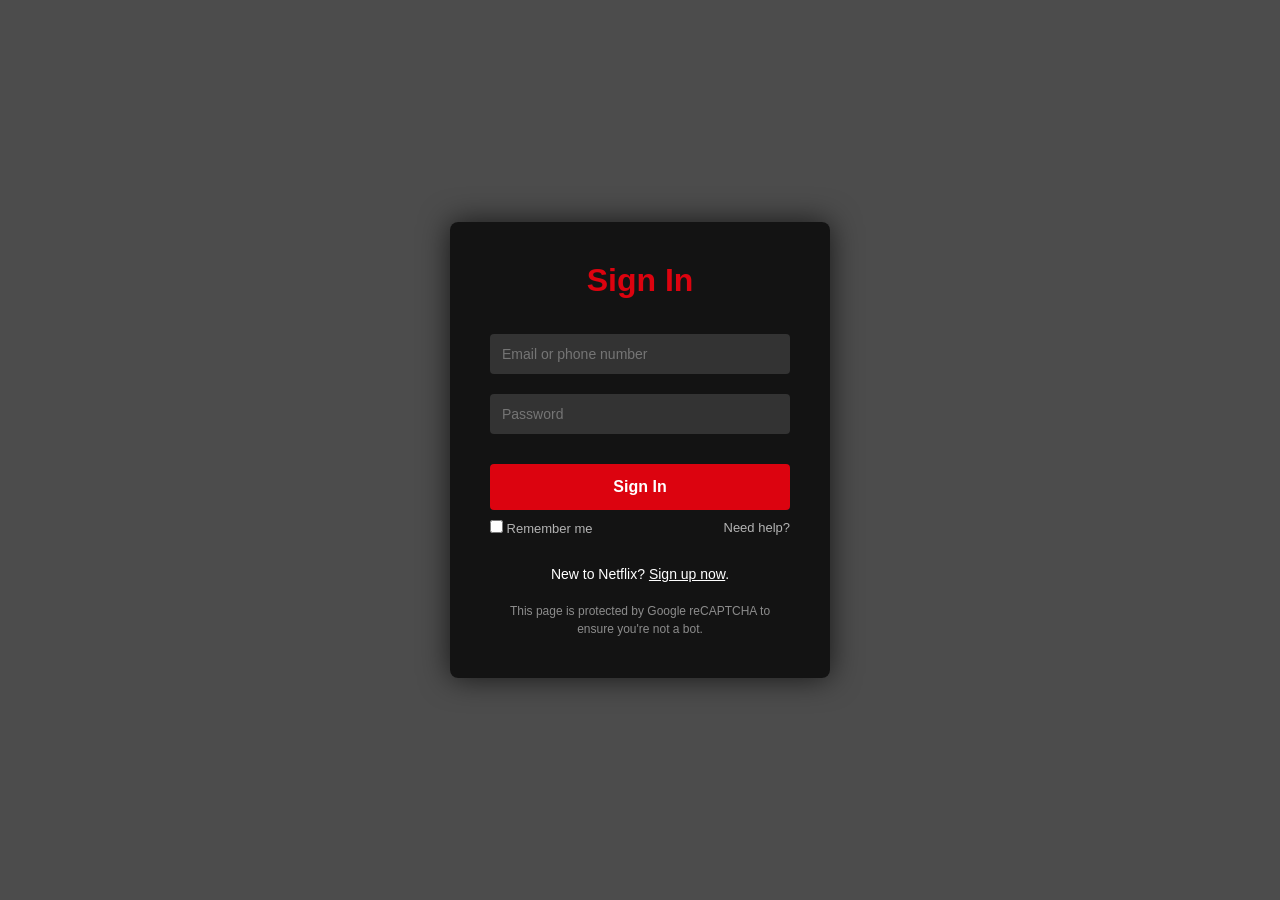
<file: signin.html>
<!DOCTYPE html>
<html lang="en">
<head>
  <meta charset="UTF-8" />
  <meta name="viewport" content="width=device-width, initial-scale=1.0"/>
  <title>Netflix Sign In</title>
  <link rel="icon" href="http://pngimg.com/uploads/netflix/small/netflix_PNG15.png"/>
  <style>
    * {
      margin: 0;
      padding: 0;
      box-sizing: border-box;
    }

    body, html {
      height: 100%;
      font-family: 'Roboto', sans-serif;
    }

    .background {
      background: url('https://assets.nflxext.com/ffe/siteui/vlv3/9c5457b8-9ab0-4a04-9fc1-e608d5670f1a/710d74e0-7158-408e-8d9b-23c219dee5df/IN-en-20210719-popsignuptwoweeks-perspective_alpha_website_small.jpg') no-repeat center center/cover;
      height: 100vh;
      position: relative;
    }

    .overlay {
      position: absolute;
      top: 0;
      left: 0;
      height: 100%;
      width: 100%;
      background: rgba(0, 0, 0, 0.7);
      backdrop-filter: blur(3px);
    }

    .signin-box {
      position: absolute;
      top: 50%;
      left: 50%;
      width: 380px;
      padding: 40px;
      background-color: rgba(0, 0, 0, 0.75);
      transform: translate(-50%, -50%);
      border-radius: 8px;
      color: #fff;
      box-shadow: 0 0 30px rgba(0, 0, 0, 0.7);
      animation: fadeIn 1s ease-out;
    }

    .signin-box h1 {
      text-align: center;
      margin-bottom: 25px;
      font-weight: 700;
      color: #dc030f;
    }

    .signin-box input[type="email"],
    .signin-box input[type="password"] {
      width: 100%;
      padding: 12px;
      margin: 10px 0;
      background-color: #333;
      border: none;
      border-radius: 4px;
      color: #fff;
      font-size: 14px;
    }

    .signin-box button {
      width: 100%;
      padding: 14px;
      background-color:#dc030f;
      border: none;
      font-size: 16px;
      color: white;
      font-weight: bold;
      border-radius: 4px;
      margin-top: 20px;
      transition: background 0.3s ease;
      cursor: pointer;
    }

    .signin-box button:hover {
      background-color: #f40612;
    }

    .extra-options {
      display: flex;
      justify-content: space-between;
      font-size: 13px;
      margin-top: 10px;
      color: #b3b3b3;
    }

    .extra-options a {
      color: #b3b3b3;
      text-decoration: none;
    }

    .extra-options a:hover {
      text-decoration: underline;
    }

    .signup-redirect {
      margin-top: 30px;
      font-size: 14px;
      text-align: center;
    }

    .signup-redirect a {
      color: #fff;
      text-decoration: underline;
    }

    .disclaimer {
      font-size: 12px;
      color: #8c8c8c;
      margin-top: 20px;
      line-height: 1.5;
      text-align: center;
    }

    @keyframes fadeIn {
      from { opacity: 0; transform: translate(-50%, -60%); }
      to { opacity: 1; transform: translate(-50%, -50%); }
    }
  </style>
</head>
<body>
  <div class="background">
    <div class="overlay"></div>
    <div class="signin-box">
      <h1>Sign In</h1>
      <form>
        <input type="email" placeholder="Email or phone number" required />
        <input type="password" placeholder="Password" required />
        <button type="submit">Sign In</button>

        <div class="extra-options">
          <label><input type="checkbox" /> Remember me</label>
          <a href="#">Need help?</a>
        </div>
      </form>

      <div class="signup-redirect">
        <p>New to Netflix? <a href="signup.html">Sign up now</a>.</p>
      </div>

      <p class="disclaimer">
        This page is protected by Google reCAPTCHA to ensure you're not a bot.
      </p>
    </div>
  </div>
  <script>
    document.querySelector("form").addEventListener("submit", function (e) {
      e.preventDefault();
    
      const email = document.querySelector('input[type="email"]').value.trim();
      const password = document.querySelector('input[type="password"]').value;
    
      const storedUser = JSON.parse(localStorage.getItem("netflixUser"));
    
      console.log("Stored User:", storedUser);
      console.log("Entered Email:", email);
      console.log("Entered Password:", password);
    
      if (!storedUser) {
        alert("No account found. Please sign up first.");
        return;
      }
    
      if (email === storedUser.email && password === storedUser.password) {
        alert("Welcome back, " + storedUser.name + "!");
        window.location.href = "index.html"; // Redirect to homepage
      } else {
        alert("Incorrect email or password.");
      }
    });
    
  </script>
  
</body>
</html>
</file>
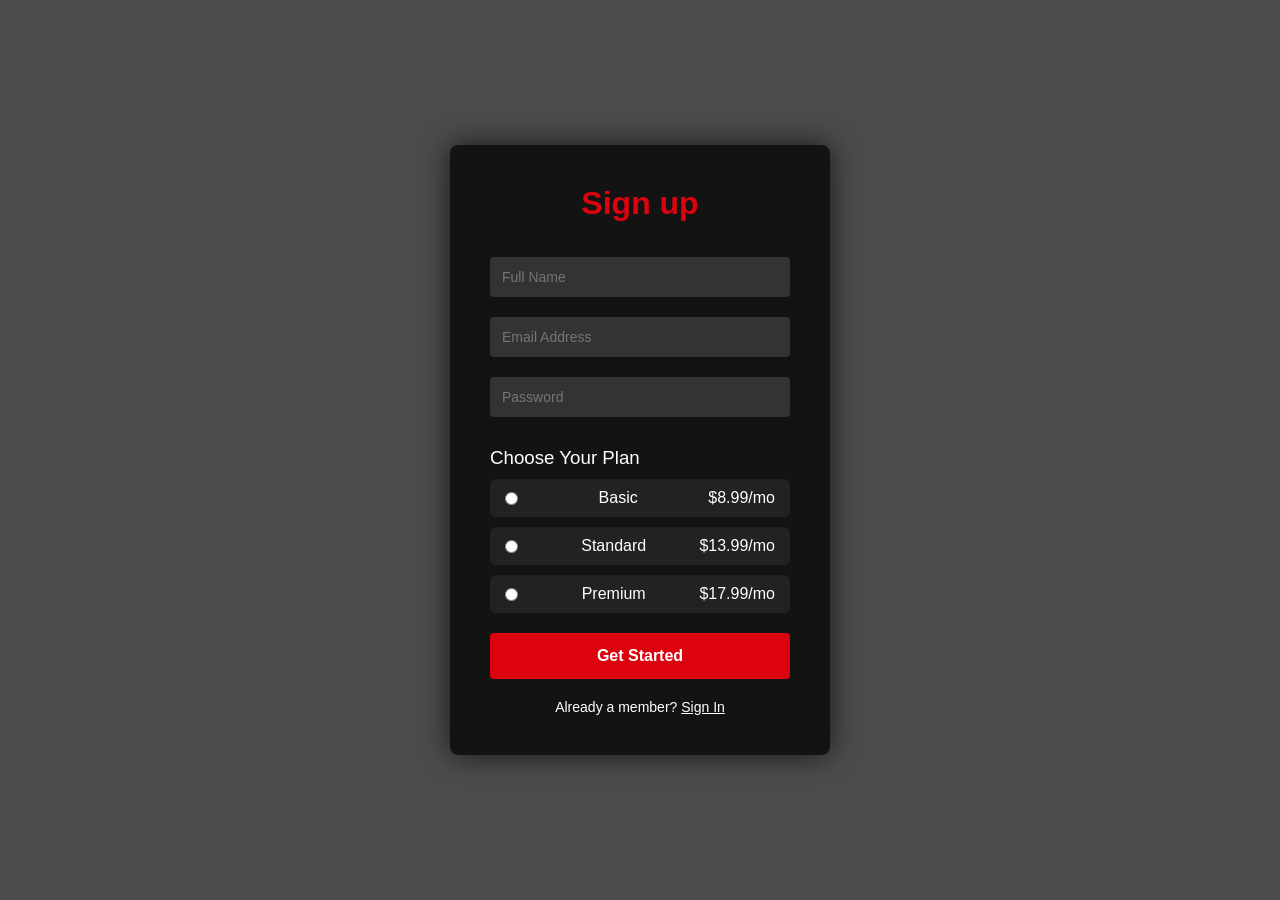
<file: signup.html>
<!DOCTYPE html>
<html lang="en">
<head>
  <meta charset="UTF-8" />
  <meta name="viewport" content="width=device-width, initial-scale=1.0"/>
  <title>Netflix India - Watch TV Shows Online, Watch Movies Online</title>
    <link
      rel="icon"
      href="http://pngimg.com/uploads/netflix/small/netflix_PNG15.png"
    />
  <style>

* {
  margin: 0;
  padding: 0;
  box-sizing: border-box;
}

body, html {
  height: 100%;
  font-family: 'Roboto', sans-serif;
}

.background {
  background: url('https://assets.nflxext.com/ffe/siteui/vlv3/9c5457b8-9ab0-4a04-9fc1-e608d5670f1a/710d74e0-7158-408e-8d9b-23c219dee5df/IN-en-20210719-popsignuptwoweeks-perspective_alpha_website_small.jpg') no-repeat center center/cover;
  height: 100vh;
  position: relative;
}

.overlay {
  position: absolute;
  top: 0;
  left: 0;
  height: 100%;
  width: 100%;
  background: rgba(0, 0, 0, 0.7);
  backdrop-filter: blur(3px);
}

.signup-box {
  position: absolute;
  top: 50%;
  left: 50%;
  width: 380px;
  padding: 40px;
  background-color: rgba(0, 0, 0, 0.75);
  transform: translate(-50%, -50%);
  border-radius: 8px;
  color: #fff;
  box-shadow: 0 0 30px rgba(0, 0, 0, 0.7);
  animation: fadeIn 1s ease-out;
}

.signup-box h1 {
  text-align: center;
  margin-bottom: 25px;
  font-weight: 700;
  color: #dc030f;
}

.signup-box input[type="text"],
.signup-box input[type="email"],
.signup-box input[type="password"] {
  width: 100%;
  padding: 12px;
  margin: 10px 0;
  background-color: #333;
  border: none;
  border-radius: 4px;
  color: #fff;
  font-size: 14px;
}

.signup-box h3 {
  margin: 20px 0 10px;
  font-weight: 500;
}

.plan-options {
  display: flex;
  flex-direction: column;
  gap: 10px;
}

.plan-options label {
  background-color: #222;
  padding: 10px 15px;
  border-radius: 6px;
  cursor: pointer;
  display: flex;
  justify-content: space-between;
  align-items: center;
  transition: background 0.3s;
}

.plan-options input[type="radio"] {
  margin-right: 10px;
}

.plan-options label:hover {
  background-color: #333;
}

button {
  width: 100%;
  padding: 14px;
  background-color: #dc030f;
  border: none;
  font-size: 16px;
  color: white;
  font-weight: bold;
  border-radius: 4px;
  margin-top: 20px;
  transition: background 0.3s ease;
}

button:hover {
  background-color: #f40612;
}

.signin-link {
  margin-top: 20px;
  text-align: center;
  font-size: 14px;
}

.signin-link a {
  color: #fff;
  text-decoration: underline;
}

@keyframes fadeIn {
  from { opacity: 0; transform: translate(-50%, -60%); }
  to { opacity: 1; transform: translate(-50%, -50%); }
}
</style>
</head>
<body>
  <div class="background">
    <div class="overlay"></div>
    <div class="signup-box">
      <h1>Sign up</h1>
      <form>
        <input type="text" placeholder="Full Name" required />
        <input type="email" placeholder="Email Address" required />
        <input type="password" placeholder="Password" required />

        <h3>Choose Your Plan</h3>
        <div class="plan-options">
          <label>
            <input type="radio" name="plan" value="basic" required />
            <span>Basic</span>
            <span class="price">$8.99/mo</span>
          </label>
          <label>
            <input type="radio" name="plan" value="standard" />
            <span>Standard</span>
            <span class="price">$13.99/mo</span>
          </label>
          <label>
            <input type="radio" name="plan" value="premium" />
            <span>Premium</span>
            <span class="price">$17.99/mo</span>
          </label>
        </div>

        <button type="submit">Get Started</button>
      </form>
      <p class="signin-link">Already a member? <a href="signin.html">Sign In</a></p>
    </div>
  </div>
  <script>
    document.querySelector("form").addEventListener("submit", function (e) {
      e.preventDefault();
  
      const name = document.querySelector('input[type="text"]').value.trim();
      const email = document.querySelector('input[type="email"]').value.trim();
      const password = document.querySelector('input[type="password"]').value;
      const plan = document.querySelector('input[name="plan"]:checked')?.value;
  
      if (!name || !email || !password || !plan) {
        alert("Please fill out all fields and select a plan.");
        return;
      }
  
      const user = {
        name,
        email,
        password,
        plan,
      };
  
      // Save to localStorage
      localStorage.setItem("netflixUser", JSON.stringify(user));
  
      // Redirect to homepage
      alert("Sign up successful! Redirecting to Netflix...");
      window.location.href = "index.html";
    });
  </script>
  
</body>
</html>
</file>
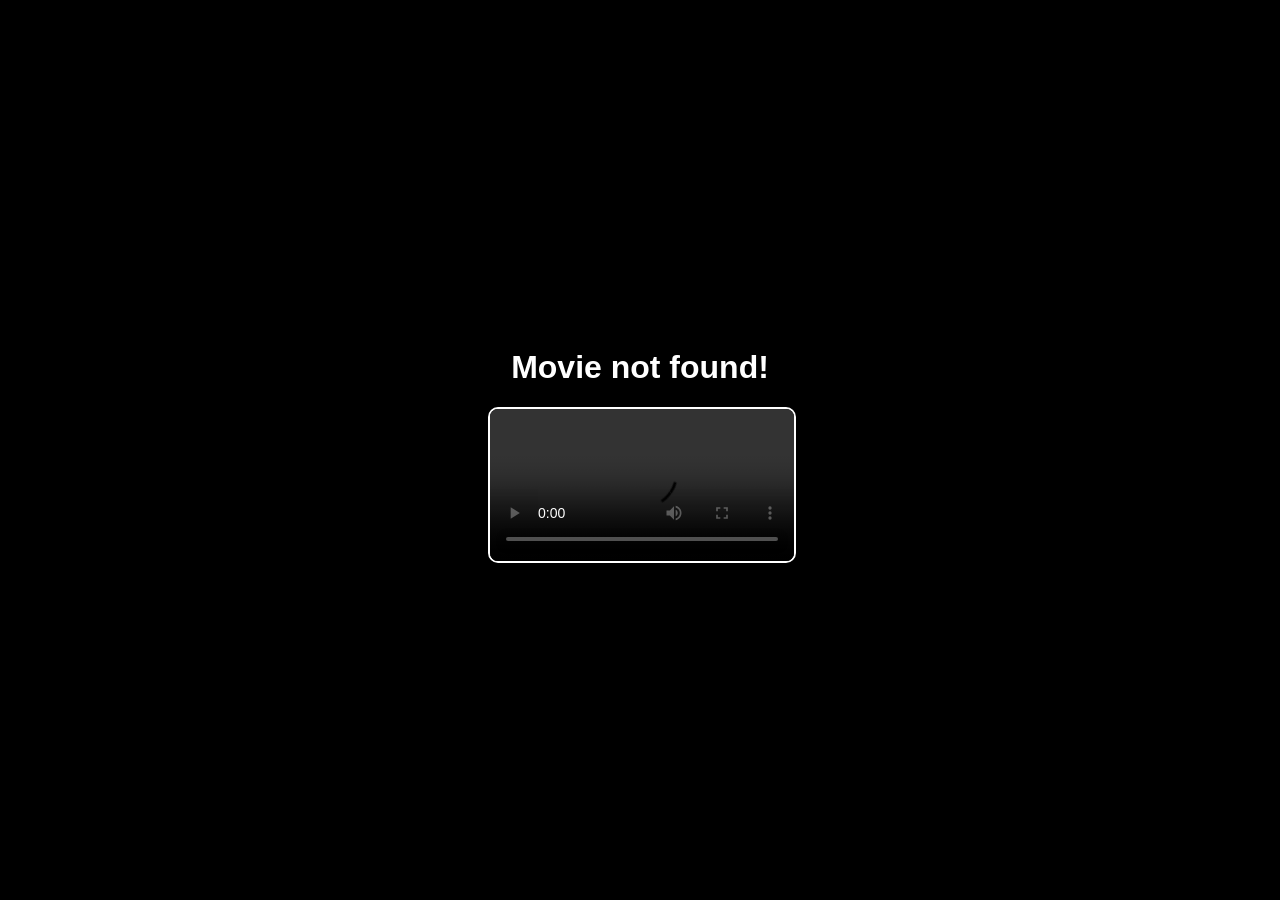
<file: watch.html>
<!DOCTYPE html>
<html lang="en">
<head>
  <meta charset="UTF-8" />
  <meta name="viewport" content="width=device-width, initial-scale=1.0"/>
  <title>Watch</title>
  <style>
    body { 
      margin: 0; 
      background: black; 
      color: white; 
      font-family: Arial, sans-serif; 
      display: flex;
      justify-content: center; /* Center horizontally */
      align-items: center;     /* Center vertically */
      height: 100vh;           /* Full viewport height */
      overflow: hidden;        /* Prevent scrollbars */
    }
    .video-container { 
      text-align: center;      /* Center text */
      padding: 2rem; 
    }
    video { 
      width: 100%; 
      max-width: 900px; 
      border: 2px solid #fff; 
      border-radius: 10px; 
    }
    h1 { 
      margin-top: 1rem; 
    }
  </style>
</head>
<body>
  <div class="video-container">
    <h1 id="movie-title">Loading...</h1>
    <video id="movie-video" controls autoplay>
      <source id="video-source" src="" type="video/mp4">
      Your browser does not support the video tag.
    </video>
  </div>

  <script>
    const movieData = {
        interstellar: {
          title: "Interstellar",
          videoUrl: "videos/interstellar.mp4"
        },
        johnwick: {
          title: "John Wick",
          videoUrl: "videos/johnwick.mp4"
        },
        jurassicworld: {
          title: "Jurassic World",
          videoUrl: "videos/jurassicworld.mp4"
        },
        kotafactory: {
          title: "Kota Factory",
          videoUrl: "videos/kotafactory.mp4"
        },
        moneyheist: {
          title: "Money Heist",
          videoUrl: "videos/moneyheist.mp4"
        },
        strangerthings: {
          title: "Stranger Things",
          videoUrl: "videos/strangerthings.mp4"
        },
        topgun: {
          title: "Top Gun",
          videoUrl: "videos/topgun.mp4"
        }
      };

    const params = new URLSearchParams(window.location.search);
    const movieId = params.get("movie");

    const movie = movieData[movieId];
    if (movie) {
      document.getElementById("movie-title").textContent = movie.title;
      document.getElementById("video-source").src = movie.videoUrl;
      document.getElementById("movie-video").load();
    } else {
      document.getElementById("movie-title").textContent = "Movie not found!";
    }

    // Function to toggle fullscreen
    function toggleFullscreen() {
      if (!document.fullscreenElement) {
        // Enter fullscreen
        if (document.documentElement.requestFullscreen) {
          document.documentElement.requestFullscreen();
        } else if (document.documentElement.mozRequestFullScreen) { // Firefox
          document.documentElement.mozRequestFullScreen();
        } else if (document.documentElement.webkitRequestFullscreen) { // Chrome, Safari and Opera
          document.documentElement.webkitRequestFullscreen();
        } else if (document.documentElement.msRequestFullscreen) { // IE/Edge
          document.documentElement.msRequestFullscreen();
        }
      } else {
        // Exit fullscreen
        if (document.exitFullscreen) {
          document.exitFullscreen();
        } else if (document.mozCancelFullScreen) { // Firefox
          document.mozCancelFullScreen();
        } else if (document.webkitExitFullscreen) { // Chrome, Safari and Opera
          document.webkitExitFullscreen();
        } else if (document.msExitFullscreen) { // IE/Edge
          document.msExitFullscreen();
        }
      }
    }

    // Add event listener for the Enter key press
    document.addEventListener("keydown", function(event) {
      if (event.key === "Enter") {
        toggleFullscreen();
      }
    });
  </script>
</body>
</html>
</file>
